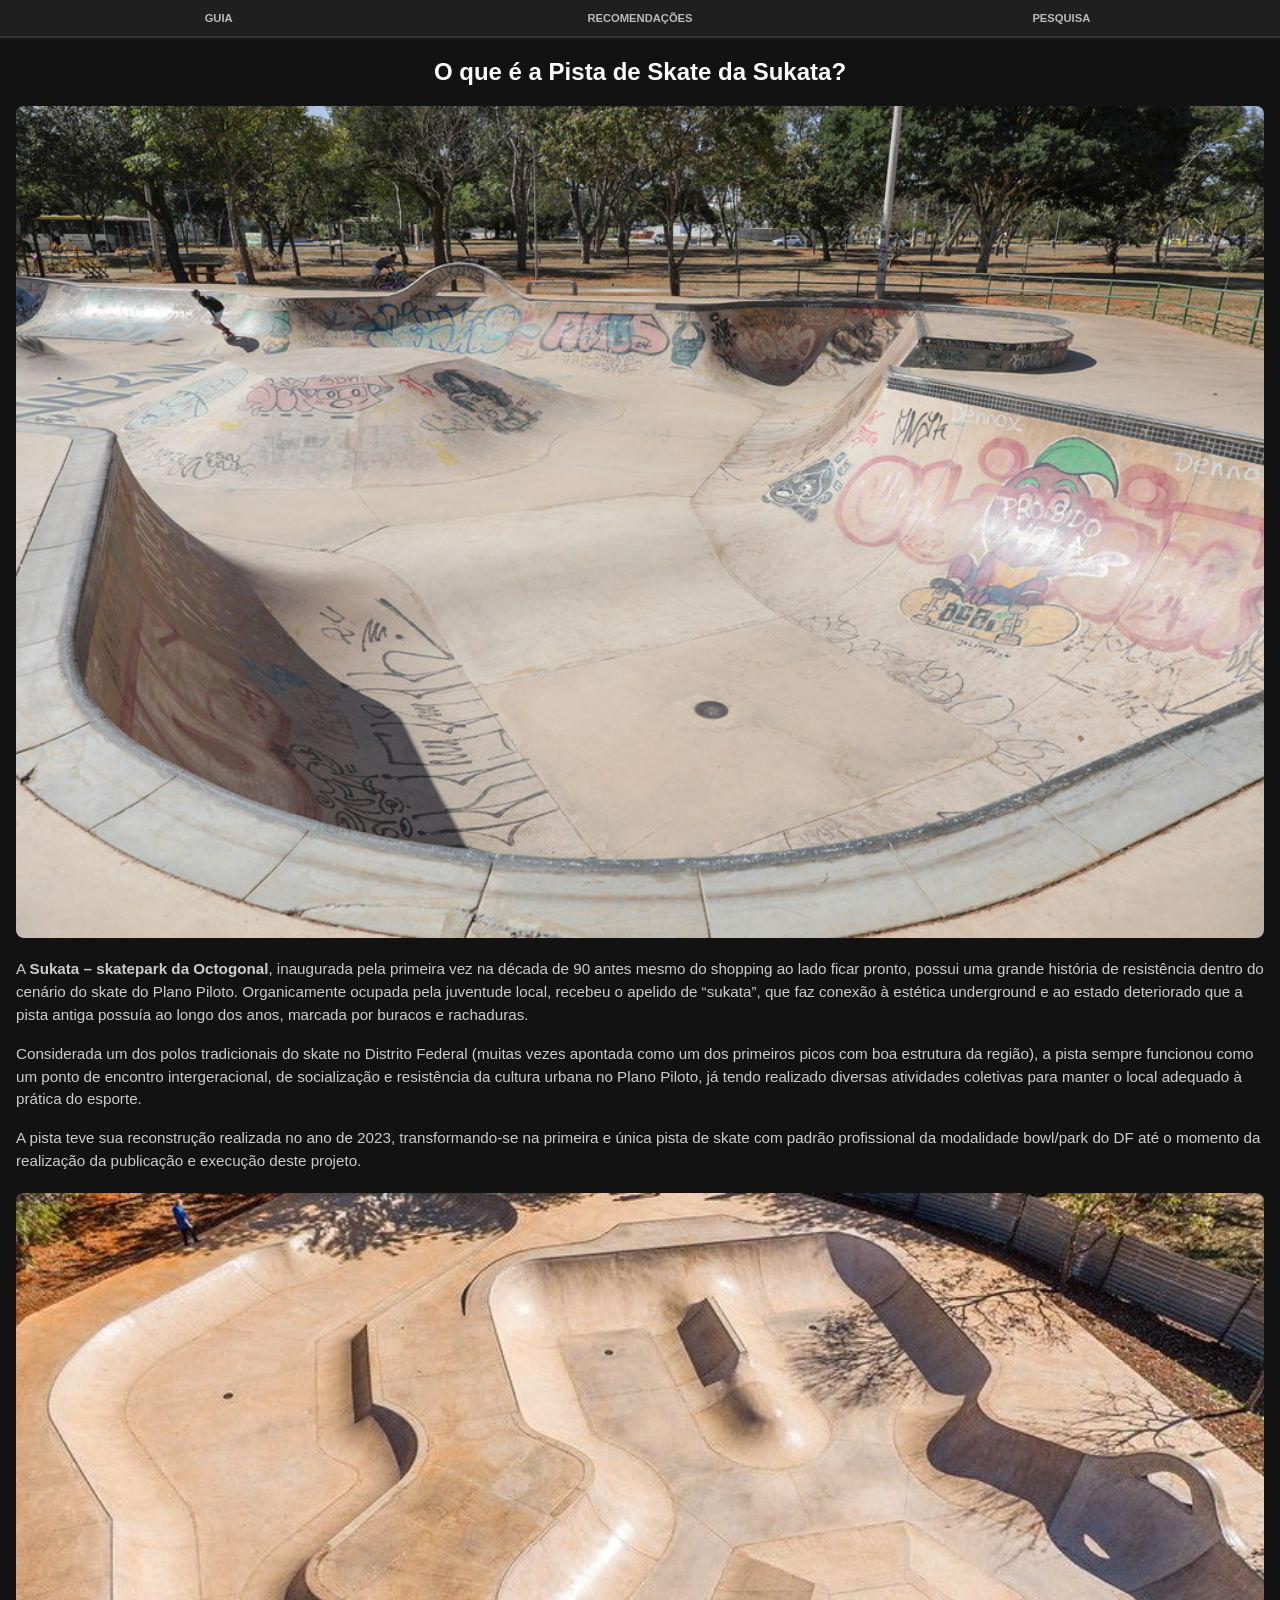
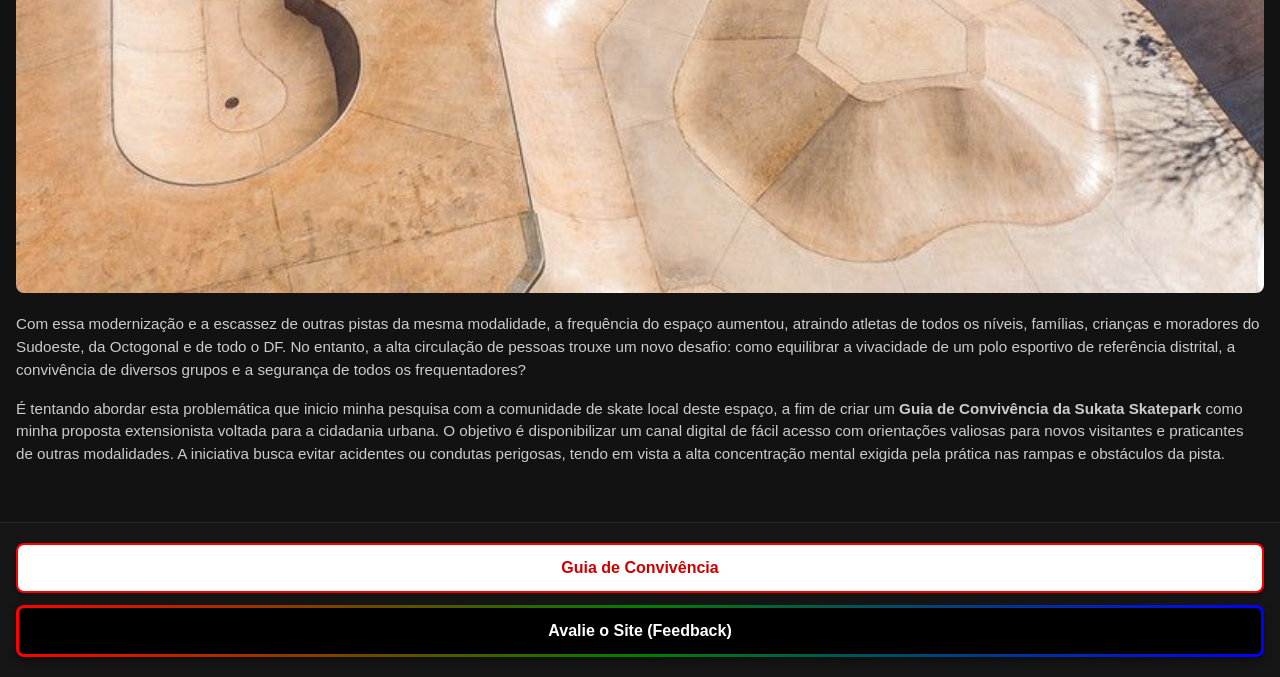
<file: index.html>
<!DOCTYPE html>
<html lang="pt-BR">
<head>
    <meta charset="UTF-8">
    <meta name="viewport" content="width=device-width, initial-scale=1.0">
    <title>Home - Pista de Skate da Sukata</title>
    <link rel="stylesheet" href="style.css">
</head>
<body>

    <!-- MENU DE NAVEGAÇÃO -->
    <header>
        <nav class="menu-barra">
            <ul>
                <li><a href="paginamodelo.html">Guia</a></li>
                <li><a href="recomendacoes.html">Recomendações</a></li>
                <li><a href="pesquisa.html">Pesquisa</a></li>
            </ul>
        </nav>
    </header>

    <!-- CONTEÚDO PRINCIPAL COM A CLASSE ESPECÍFICA DA HOME -->
    <main class="conteudo-home">
        <h1>O que é a Pista de Skate da Sukata?</h1>
        
        <!-- Bloco de Imagem 1 -->
        <div class="img-container">
            <img src="bowlquadrado.jpg" alt="Visão geral da Pista de Skate da Sukata">
        </div>

        <p>
            A <strong>Sukata – skatepark da Octogonal</strong>, inaugurada pela primeira vez na década de 90 antes mesmo do shopping ao lado ficar pronto, possui uma grande história de resistência dentro do cenário do skate do Plano Piloto. Organicamente ocupada pela juventude local, recebeu o apelido de “sukata”, que faz conexão à estética underground e ao estado deteriorado que a pista antiga possuía ao longo dos anos, marcada por buracos e rachaduras.
        </p>

        <p>
            Considerada um dos polos tradicionais do skate no Distrito Federal (muitas vezes apontada como um dos primeiros picos com boa estrutura da região), a pista sempre funcionou como um ponto de encontro intergeracional, de socialização e resistência da cultura urbana no Plano Piloto, já tendo realizado diversas atividades coletivas para manter o local adequado à prática do esporte.
        </p>

        <p>
            A pista teve sua reconstrução realizada no ano de 2023, transformando-se na primeira e única pista de skate com padrão profissional da modalidade bowl/park do DF até o momento da realização da publicação e execução deste projeto.
        </p>

        <!-- Bloco de Imagem 2 -->
        <div class="img-container">
            <img src="imagemdecima.jpg" alt="Detalhe da pista reformada">
        </div>

        <p>
            Com essa modernização e a escassez de outras pistas da mesma modalidade, a frequência do espaço aumentou, atraindo atletas de todos os níveis, famílias, crianças e moradores do Sudoeste, da Octogonal e de todo o DF. No entanto, a alta circulação de pessoas trouxe um novo desafio: como equilibrar a vivacidade de um polo esportivo de referência distrital, a convivência de diversos grupos e a segurança de todos os frequentadores?
        </p>

        <p>
            É tentando abordar esta problemática que inicio minha pesquisa com a comunidade de skate local deste espaço, a fim de criar um <strong>Guia de Convivência da Sukata Skatepark</strong> como minha proposta extensionista voltada para a cidadania urbana. O objetivo é disponibilizar um canal digital de fácil acesso com orientações valiosas para novos visitantes e praticantes de outras modalidades. A iniciativa busca evitar acidentes ou condutas perigosas, tendo em vista a alta concentração mental exigida pela prática nas rampas e obstáculos da pista.
        </p>
    </main>

    <!-- RODAPÉ COM OS 2 BOTÕES -->
    <footer class="rodape-botoes">
        <a href="paginamodelo.html" class="btn-prosseguir">Guia de Convivência</a>
        <a href="https://docs.google.com/forms/d/e/1FAIpQLSdQliD4LyaVGFXkmj4f0FZhmKl8EDpsipVqfkrGXuEKLABU9A/viewform?usp=publish-editor" target="_blank" class="btn-feedback">Avalie o Site (Feedback)</a>
    </footer>

    <script src="script.js"></script>
</body>
</html>
</file>
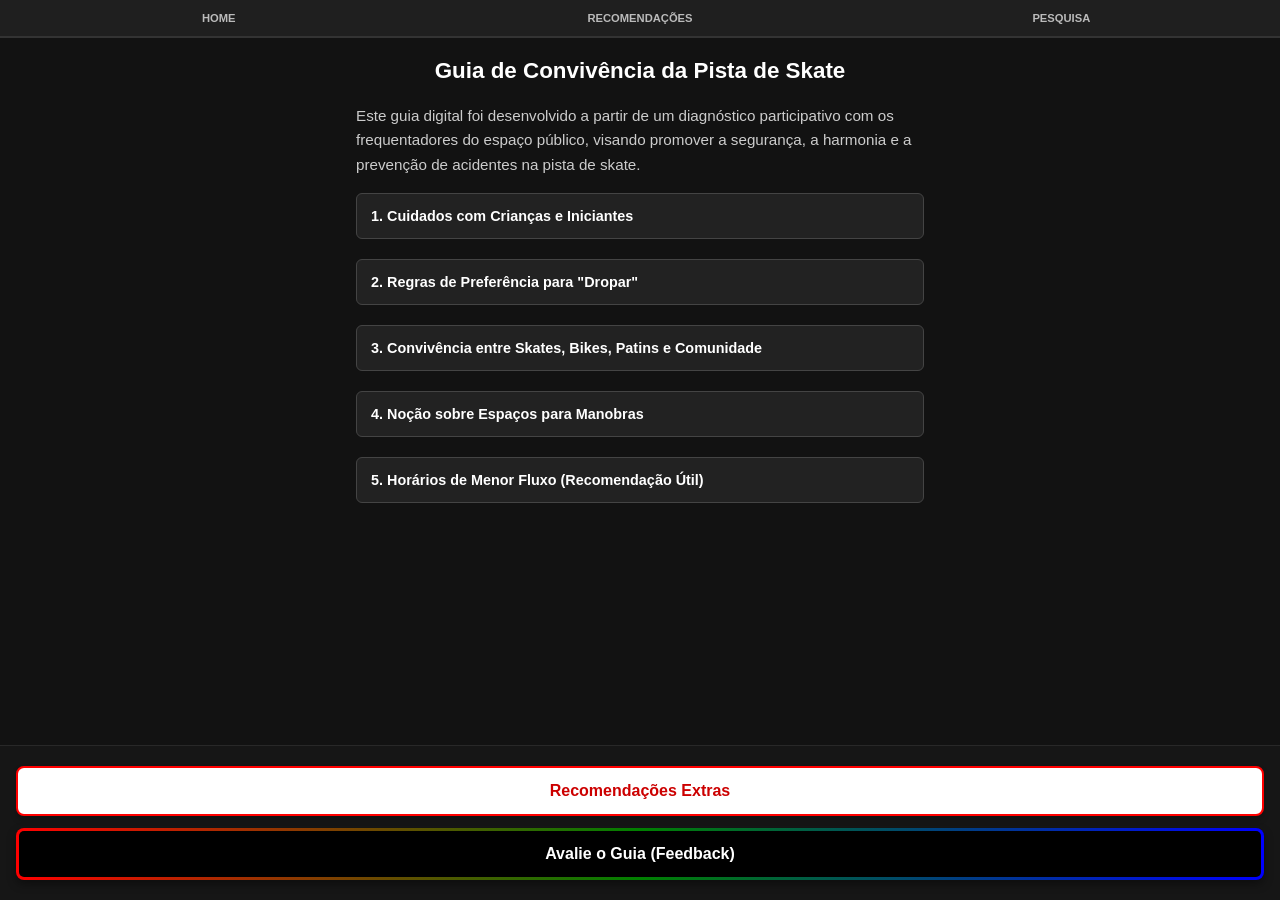
<file: paginamodelo.html>
<!DOCTYPE html>
<html lang="pt-BR">
<head>
    <meta charset="UTF-8">
    <meta name="viewport" content="width=device-width, initial-scale=1.0">
    <title>Guia de Convivência - Pista de Skate</title>
    <link rel="stylesheet" href="style.css">
</head>
<body>

    <!-- MENU DE NAVEGAÇÃO (Horizontal no Topo) -->
    <header>
        <nav class="menu-barra">
            <ul>
                <!-- Como estamos na página Guia, a 1ª opção se torna 'Home' -->
                <li><a href="index.html">Home</a></li>
                <li><a href="recomendacoes.html">Recomendações</a></li>
                <li><a href="pesquisa.html">Pesquisa</a></li>
            </ul>
        </nav>
    </header>

    <!-- CONTEÚDO PRINCIPAL (MIOLO) - GUIA DE CONVIVÊNCIA -->
    <main class="conteudo">
        <h1>Guia de Convivência da Pista de Skate</h1>
        
        <!-- Introdução do Guia -->
        <p class="introducao-texto">
            Este guia digital foi desenvolvido a partir de um diagnóstico participativo com os frequentadores do espaço público, visando promover a segurança, a harmonia e a prevenção de acidentes na pista de skate.
        </p>

        <!-- 5 Sessões Sanfonadas (Accordion) -->
        <div class="accordion">
            
            <!-- Tópico 1 -->
            <button class="accordion-btn">1. Cuidados com Crianças e Iniciantes</button>
            <div class="accordion-content">
                <p><strong>Atenção Redobrada:</strong> O skatepark é um espaço de alta circulação e velocidade. Crianças pequenas e praticantes iniciantes exigem atenção especial por parte de todos os frequentadores. Lembre-se de usar o equipamento de proteção (capacete, joelheiras, cotoveleiras) se ainda estiver aprendendo para evitar acidentes graves.</p>
                <p><strong>Responsabilidade Familiar:</strong> Pais e responsáveis devem acompanhar e orientar crianças menores, evitando que circulem livremente ou que brinquem sentadas no meio da pista e nas áreas de transição (copings e rampas). Sempre existe a chance de alguém errar algum movimento que resulta na trajetória desgovernada do skate, podendo machucar outras pessoas não intencionalmente.</p>
                <p><strong>Inclusão com Segurança:</strong> O respeito ao ritmo de quem está começando é fundamental para evitar atropelamentos e quedas graves. Iniciantes devem ser orientados a ocupar áreas de menor risco ou treinar nas laterais antes de avançar para os obstáculos centrais.</p>
                <p><em>Dica:</em> Se você é iniciante ou está tendo dificuldades com o fluxo da pista tente conversar com outros praticantes ou professores sobre quais seriam os melhores lugares para começar e os horários mais tranquilos para praticar sua modalidade.</p>
            </div>

            <!-- Tópico 2 -->
            <button class="accordion-btn">2. Regras de Preferência para "Dropar"</button>
            <div class="accordion-content">
                <p><strong>A Regra da Vez:</strong> Antes de descer ("dropar") de qualquer rampa, obstáculo ou borda, olhe sempre ao redor para certificar-se de que a linha está livre.</p>
                <p><strong>Respeito à Ordem:</strong> Respeite a vez de quem já está na linha ou se posicionou antes no topo do obstáculo. Observe os outros praticantes do mesmo bowl ou obstáculo que está usando para não deixar ninguém sem fazer o uso. Entrar na frente de outro praticante é uma das principais causas de acidentes e colisões de alto impacto em pistas de Skate.</p>
                <p><em>Dica:</em> Antes de dropar diga em uma boa altura “Alô bowl!”. Isso ajuda a evitar problemas com drops simultâneos em horários de pico.</p>
            </div>

            <!-- Tópico 3 -->
            <button class="accordion-btn">3. Convivência entre Skates, Bikes, Patins e Comunidade</button>
            <div class="accordion-content">
                <p><strong>Respeito Mútuo no Espaço Coletivo:</strong> A pista é compartilhada por diferentes modalidades (skate, BMX, patins) e pela comunidade em geral (pedestres e acompanhantes). O espaço é público e todos nós podemos usar com responsabilidade e respeito.</p>
                <p><strong>Sessão Coordenada:</strong> Dividir o uso do espaço de forma organizada evita colisões. É essencial que cada modalidade compreenda a dinâmica e a trajetória dos outros praticantes.</p>
                <p><strong>Cultura Local e Diálogo:</strong> A convivência em harmonia gera inclusão, respeito e agrega valor à cultura local do esporte, atraindo simpatizantes e fortalecendo a comunidade do parque.</p>
                <p><em>Dica:</em> O espaço é destinado à comunidade e é preciso a colaboração, respeito e educação de todos os grupos para que a realização da prática seja saudável e prazerosa. Todos os esportes radicais podem ser estressantes quando não desenvolvidos no espaço com condições ideais, evite discutir de “cabeça quente”.</p>
            </div>

            <!-- Tópico 4 -->
            <button class="accordion-btn">4. Noção sobre Espaços para Manobras</button>
            <div class="accordion-content">
                <p><strong>Fluxo e Direção:</strong> Entenda o mapeamento mental da pista. Evite cruzar o caminho de quem está em velocidade ou atravessar obstáculos sem olhar atentamente para o fluxo contínuo.</p>
                <p><strong>Áreas de Descanso vs. Área de Execução:</strong> Nunca pare, converse ou deixe equipamentos no meio da pista ou na linha de fluxo das manobras. Utilize as laterais e áreas externas reservadas para pausas e ajustes nos equipamentos.</p>
            </div>

            <!-- Tópico 5 -->
            <button class="accordion-btn">5. Horários de Menor Fluxo (Recomendação Útil)</button>
            <div class="accordion-content">
                <p><strong>Dica para Novos Visitantes:</strong> Para quem está começando ou prefere treinar com mais tranquilidade e espaço sem o estresse da superlotação, evite os horários de pico entre as 18:00 e 21:00 da noite.</p>
                <p><strong>Observação sobre Infraestrutura:</strong> É importante reparar que a falta de outras pistas de skate com iluminação adequada em Brasília afeta diretamente na superlotação. O Plano Piloto possui a Pista do Deck Sul, que tem iluminação durante a noite e pode ser uma boa alternativa para fugir da superlotação.</p>
            </div>

        </div>
    </main>

    <!-- RODAPÉ COM OS 2 BOTÕES -->
    <footer class="rodape-botoes">
        <!-- 1º Botão: Prosseguir para Recomendações Extras (Branco com bordas vermelhas) -->
        <a href="recomendacoes.html" class="btn-prosseguir">Recomendações Extras</a>
        
        <!-- 2º Botão: Feedback (Preto com borda RGB) -->
        <a href="https://docs.google.com/forms/d/e/1FAIpQLSdQliD4LyaVGFXkmj4f0FZhmKl8EDpsipVqfkrGXuEKLABU9A/viewform?usp=publish-editor" target="_blank" class="btn-feedback">Avalie o Guia (Feedback)</a>
    </footer>

    <!-- SCRIPT DO JS PARA AS SANFONAS -->
    <script src="script.js"></script>
</body>
</html>
</file>
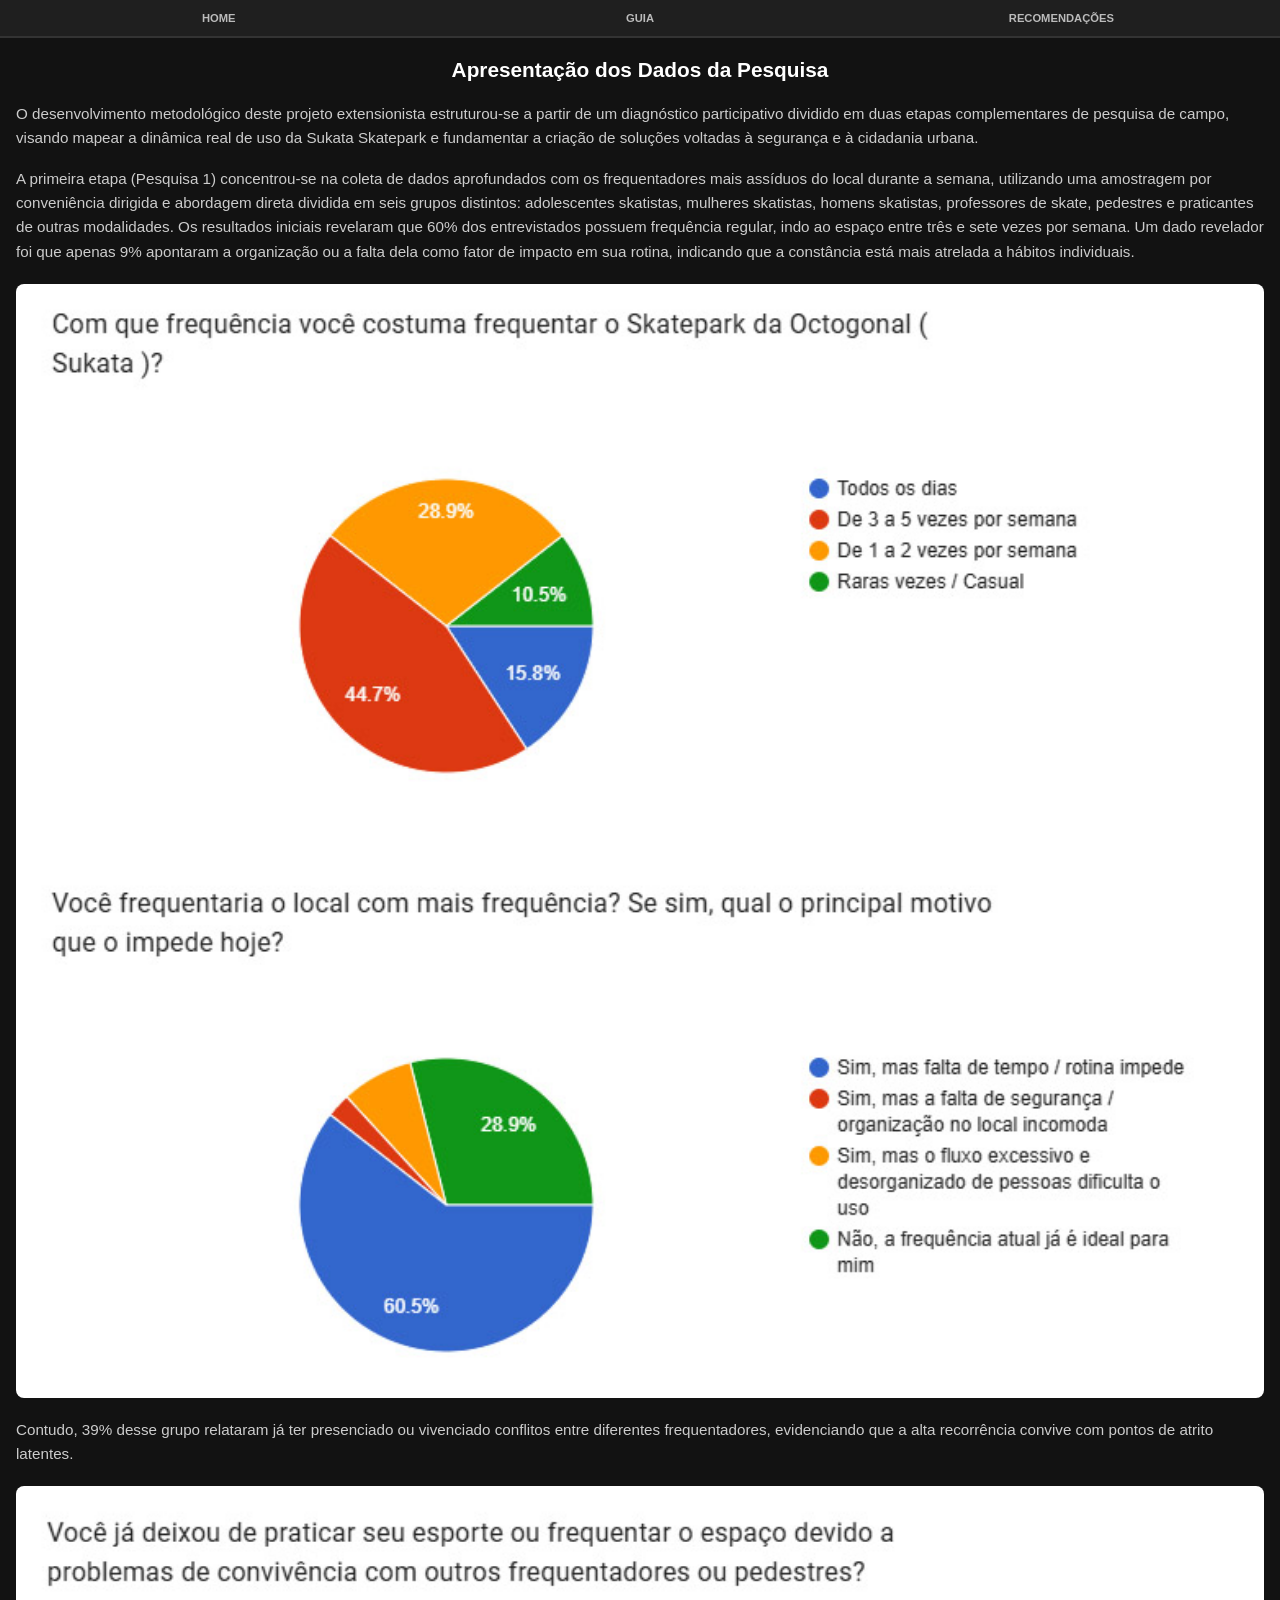
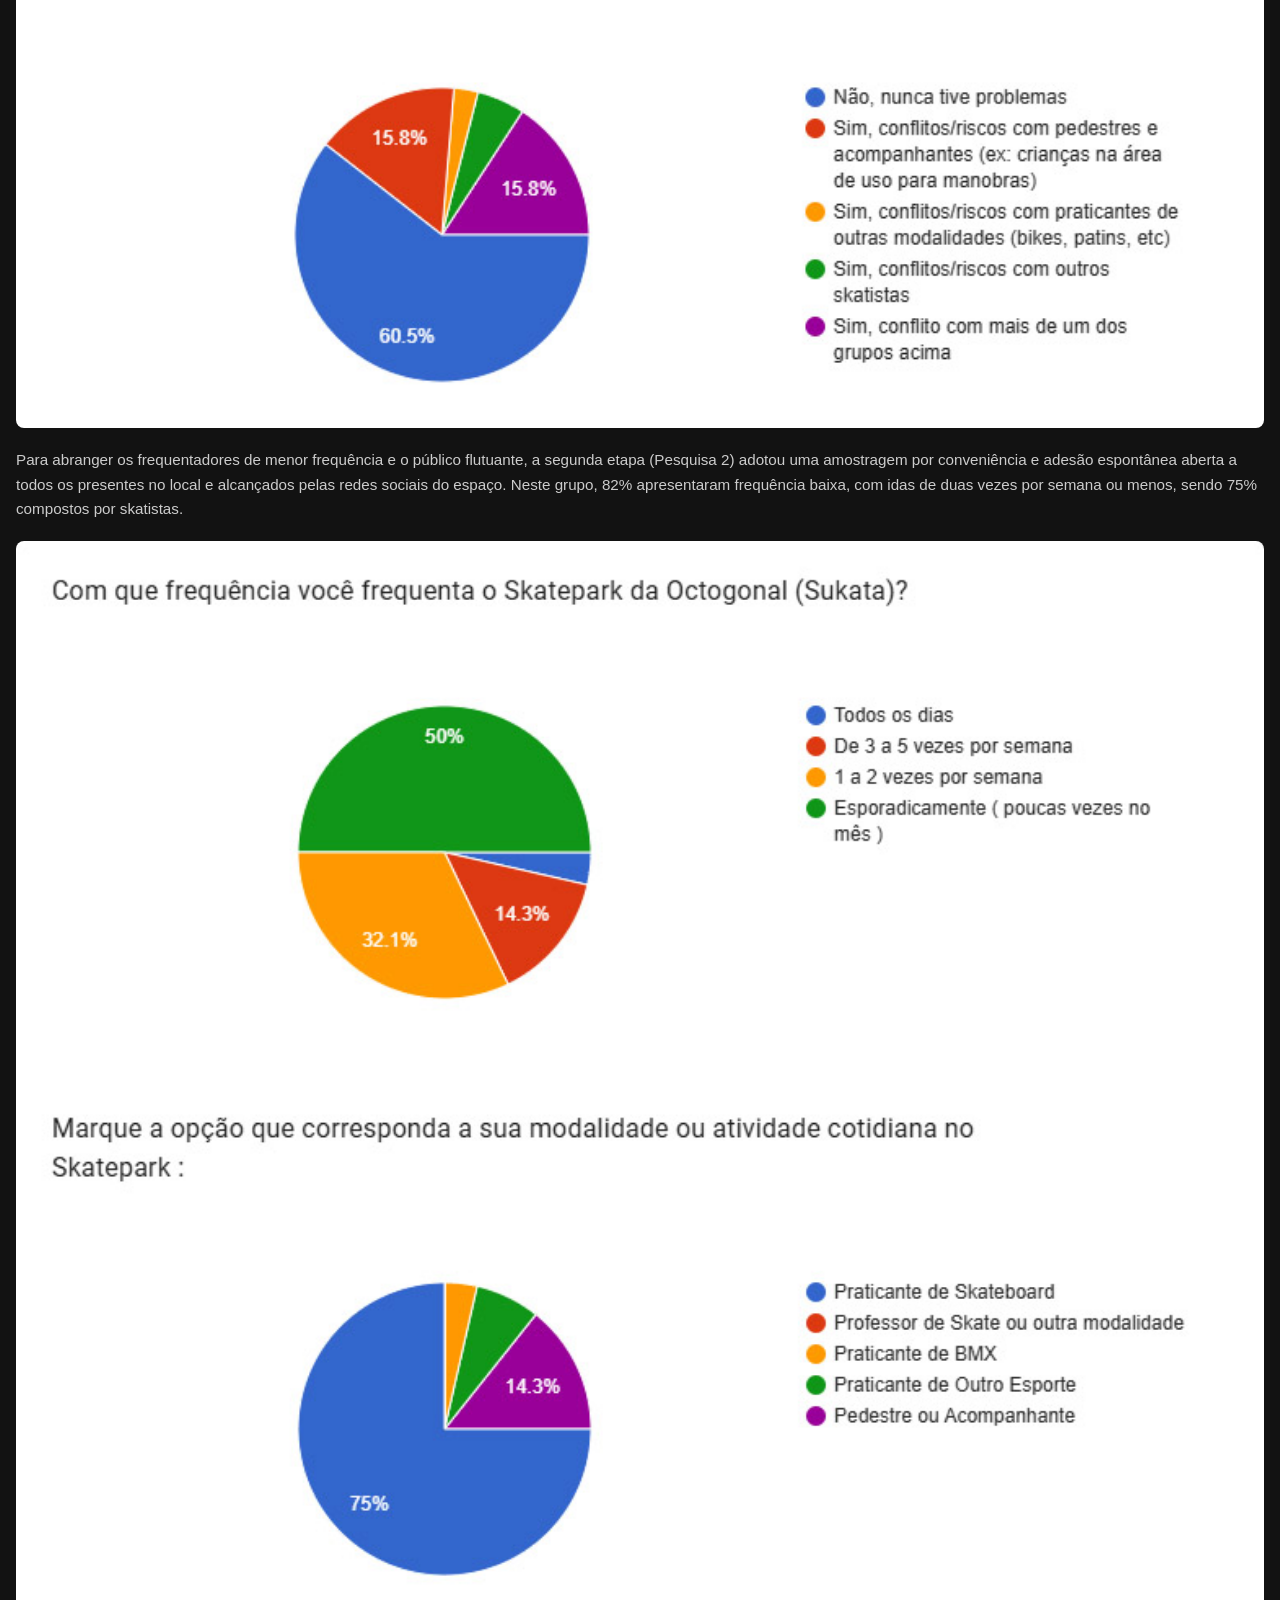
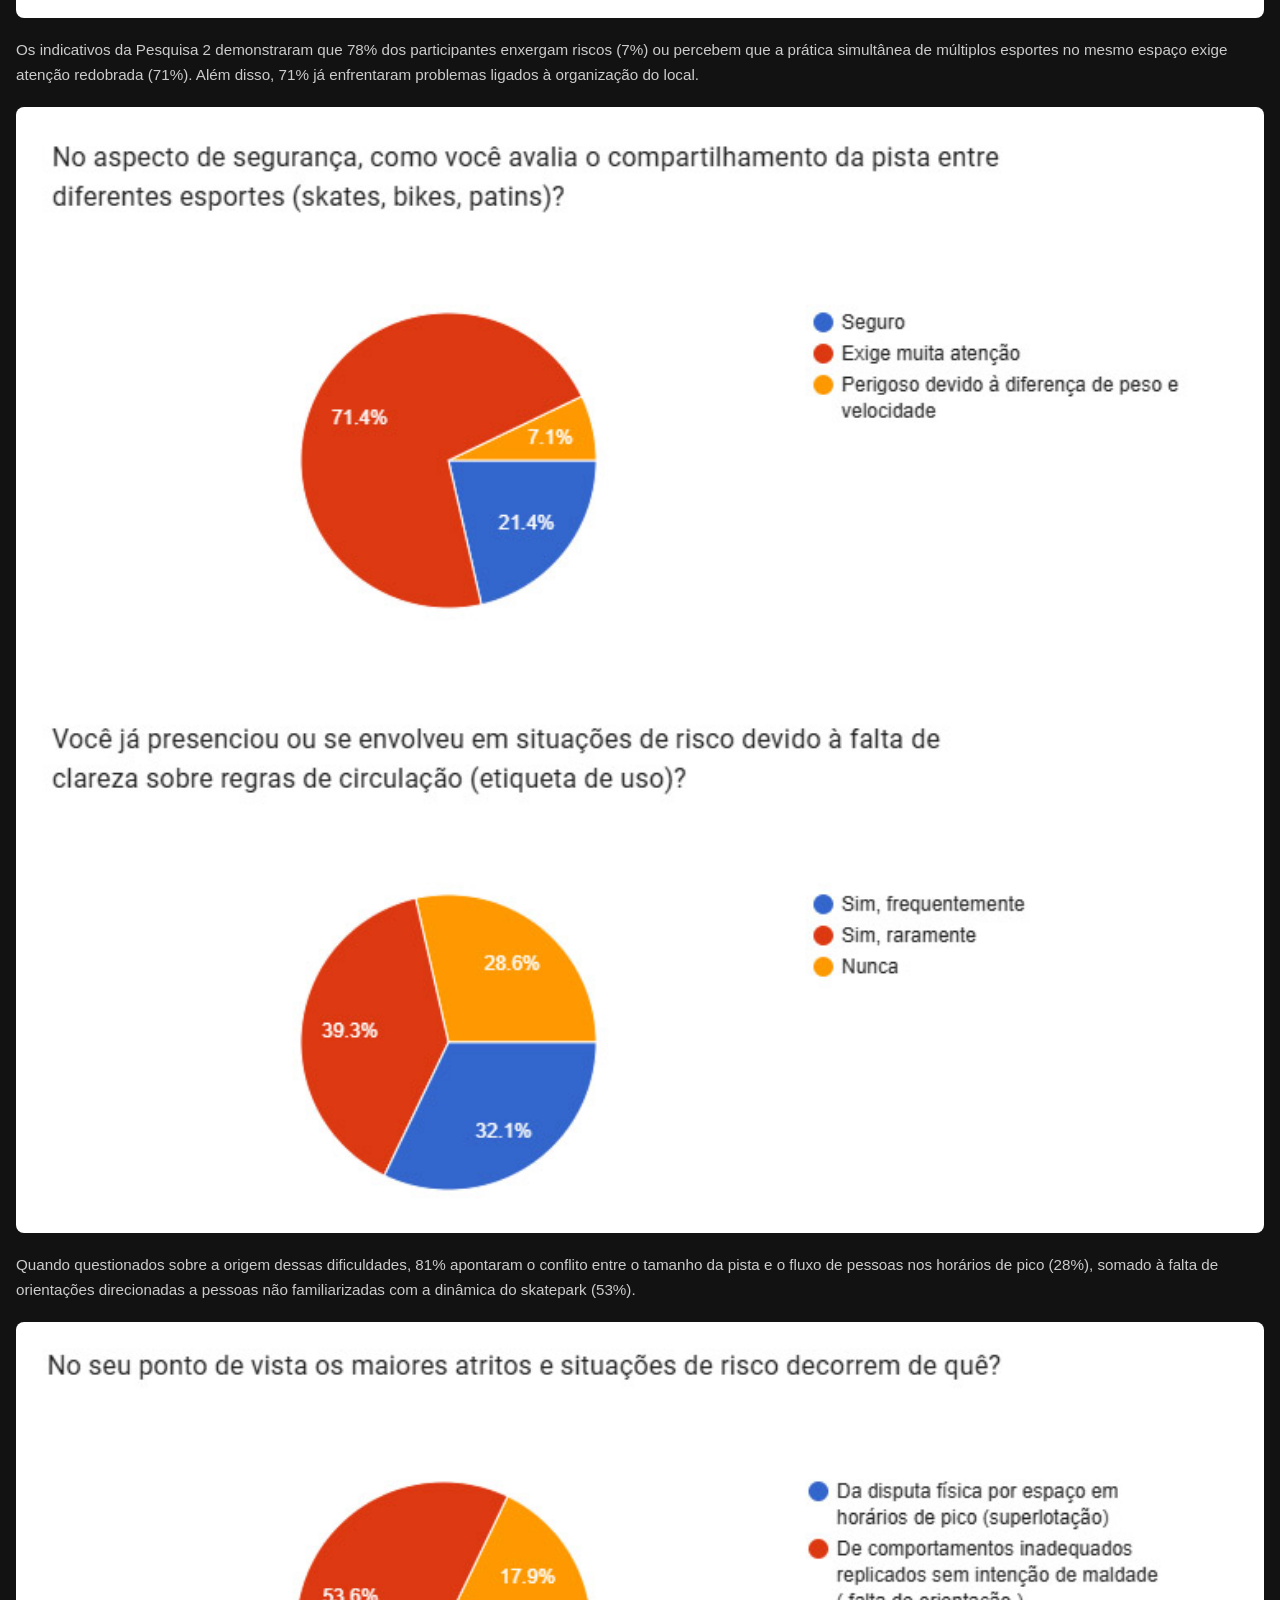
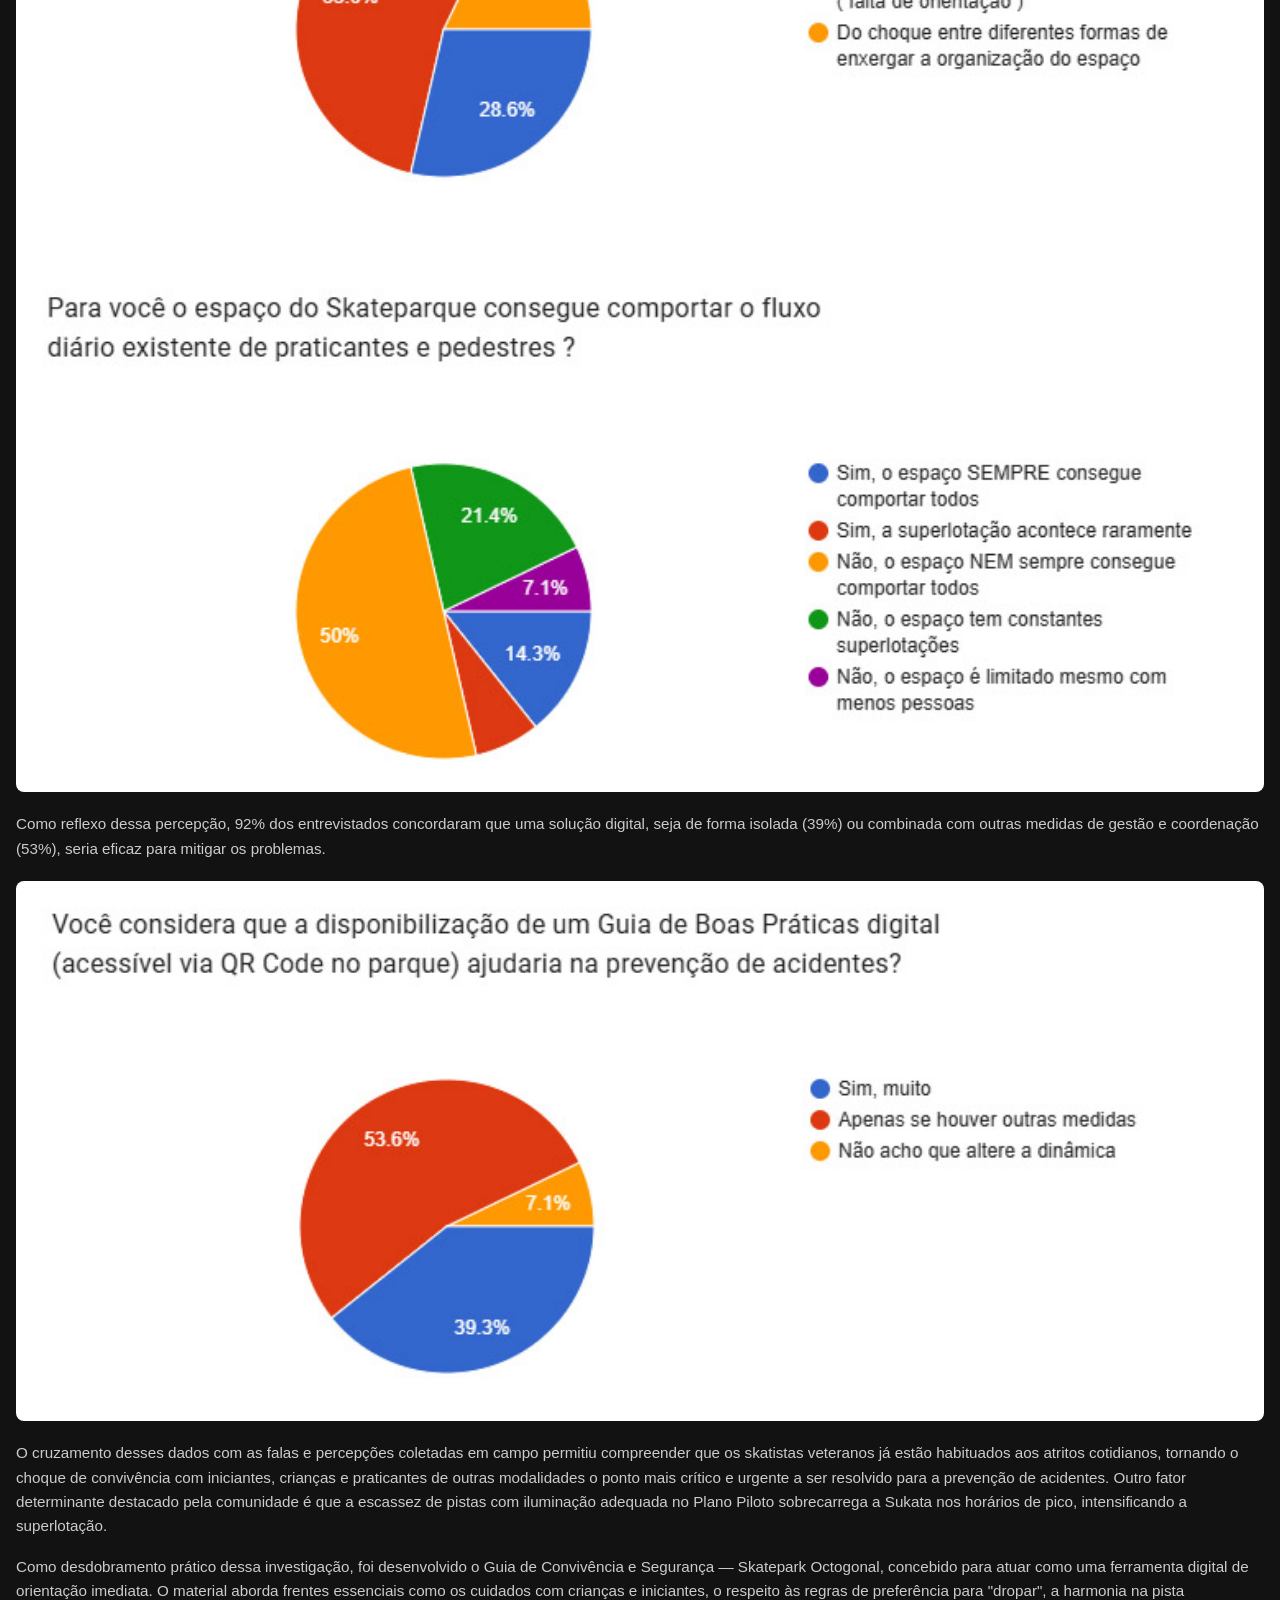
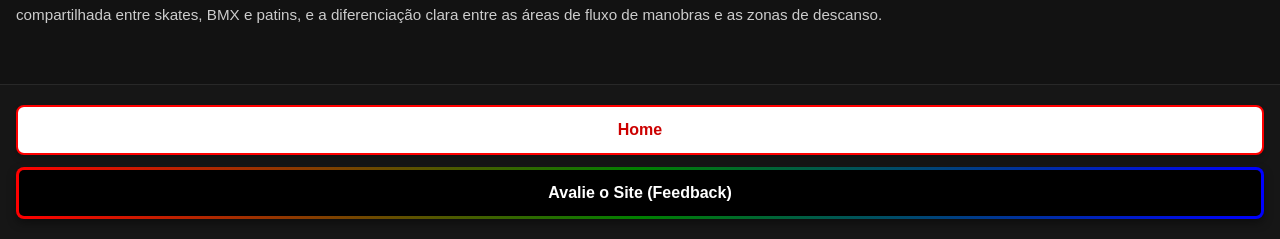
<file: pesquisa.html>
<!DOCTYPE html>
<html lang="pt-BR">
<head>
    <meta charset="UTF-8">
    <meta name="viewport" content="width=device-width, initial-scale=1.0">
    <title>Apresentação dos Dados da Pesquisa - Pista de Skate da Sukata</title>
    <link rel="stylesheet" href="style.css">
</head>
<body>

    <!-- MENU DE NAVEGAÇÃO -->
    <header>
        <nav class="menu-barra">
            <ul>
                <li><a href="index.html">Home</a></li>
                <li><a href="paginamodelo.html">Guia</a></li>
                <li><a href="recomendacoes.html">Recomendações</a></li>
            </ul>
        </nav>
    </header>

    <!-- CONTEÚDO PRINCIPAL COM A CLASSE ESPECÍFICA DE DADOS/PESQUISA -->
    <main class="conteudo-dados">
        <h1>Apresentação dos Dados da Pesquisa</h1>
        
        <p>
            O desenvolvimento metodológico deste projeto extensionista estruturou-se a partir de um diagnóstico participativo dividido em duas etapas complementares de pesquisa de campo, visando mapear a dinâmica real de uso da Sukata Skatepark e fundamentar a criação de soluções voltadas à segurança e à cidadania urbana.
        </p>

        <p>
            A primeira etapa (Pesquisa 1) concentrou-se na coleta de dados aprofundados com os frequentadores mais assíduos do local durante a semana, utilizando uma amostragem por conveniência dirigida e abordagem direta dividida em seis grupos distintos: adolescentes skatistas, mulheres skatistas, homens skatistas, professores de skate, pedestres e praticantes de outras modalidades. Os resultados iniciais revelaram que 60% dos entrevistados possuem frequência regular, indo ao espaço entre três e sete vezes por semana. Um dado revelador foi que apenas 9% apontaram a organização ou a falta dela como fator de impacto em sua rotina, indicando que a constância está mais atrelada a hábitos individuais.
        </p>

        <!-- IMAGEM 1 -->
        <div class="img-container">
            <img src="p1.jpg" alt="Gráfico da Pesquisa 1">
        </div>

        <p>
            Contudo, 39% desse grupo relataram já ter presenciado ou vivenciado conflitos entre diferentes frequentadores, evidenciando que a alta recorrência convive com pontos de atrito latentes. 
        </p>

        <!-- IMAGEM 2 -->
        <div class="img-container">
            <img src="p2.jpg" alt="Gráfico da Pesquisa 2">
        </div>

        <p>
            Para abranger os frequentadores de menor frequência e o público flutuante, a segunda etapa (Pesquisa 2) adotou uma amostragem por conveniência e adesão espontânea aberta a todos os presentes no local e alcançados pelas redes sociais do espaço. Neste grupo, 82% apresentaram frequência baixa, com idas de duas vezes por semana ou menos, sendo 75% compostos por skatistas. 
        </p>

        <!-- IMAGEM 3 -->
        <div class="img-container">
            <img src="p3.jpg" alt="Gráfico da Pesquisa 3">
        </div>

        <p>
            Os indicativos da Pesquisa 2 demonstraram que 78% dos participantes enxergam riscos (7%) ou percebem que a prática simultânea de múltiplos esportes no mesmo espaço exige atenção redobrada (71%). Além disso, 71% já enfrentaram problemas ligados à organização do local. 
        </p>

        <!-- IMAGEM 4 -->
        <div class="img-container">
            <img src="p4.jpg" alt="Gráfico da Pesquisa 4">
        </div>

        <p>
            Quando questionados sobre a origem dessas dificuldades, 81% apontaram o conflito entre o tamanho da pista e o fluxo de pessoas nos horários de pico (28%), somado à falta de orientações direcionadas a pessoas não familiarizadas com a dinâmica do skatepark (53%).
        </p>

        <!-- IMAGEM 5 -->
        <div class="img-container">
            <img src="p5.jpg" alt="Gráfico da Pesquisa 5">
        </div>

        <p>
            Como reflexo dessa percepção, 92% dos entrevistados concordaram que uma solução digital, seja de forma isolada (39%) ou combinada com outras medidas de gestão e coordenação (53%), seria eficaz para mitigar os problemas.
        </p>

        <!-- IMAGEM 6 -->
        <div class="img-container">
            <img src="p6.jpg" alt="Gráfico da Pesquisa 6">
        </div>

        <p>
            O cruzamento desses dados com as falas e percepções coletadas em campo permitiu compreender que os skatistas veteranos já estão habituados aos atritos cotidianos, tornando o choque de convivência com iniciantes, crianças e praticantes de outras modalidades o ponto mais crítico e urgente a ser resolvido para a prevenção de acidentes. Outro fator determinante destacado pela comunidade é que a escassez de pistas com iluminação adequada no Plano Piloto sobrecarrega a Sukata nos horários de pico, intensificando a superlotação.
        </p>

        <p>
            Como desdobramento prático dessa investigação, foi desenvolvido o Guia de Convivência e Segurança — Skatepark Octogonal, concebido para atuar como uma ferramenta digital de orientação imediata. O material aborda frentes essenciais como os cuidados com crianças e iniciantes, o respeito às regras de preferência para "dropar", a harmonia na pista compartilhada entre skates, BMX e patins, e a diferenciação clara entre as áreas de fluxo de manobras e as zonas de descanso.
        </p>
    </main>

    <!-- RODAPÉ COM OS 2 BOTÕES -->
    <footer class="rodape-botoes">
        <a href="index.html" class="btn-prosseguir">Home</a>
        <a href="https://docs.google.com/forms/d/e/1FAIpQLSdQliD4LyaVGFXkmj4f0FZhmKl8EDpsipVqfkrGXuEKLABU9A/viewform?usp=publish-editor" target="_blank" class="btn-feedback">Avalie o Site (Feedback)</a>
    </footer>

    <script src="script.js"></script>
</body>
</html>
</file>
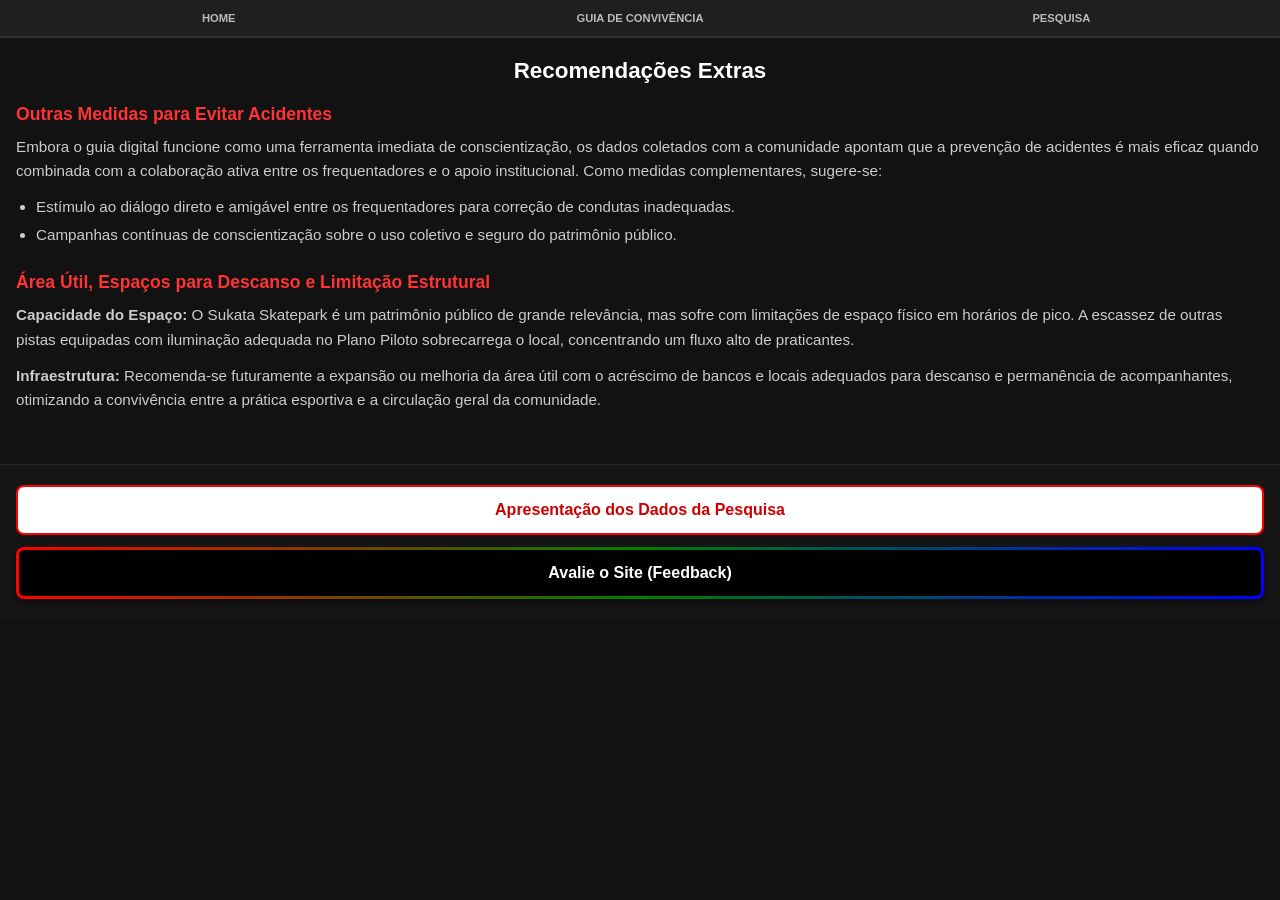
<file: recomendacoes.html>
<!DOCTYPE html>
<html lang="pt-BR">
<head>
    <meta charset="UTF-8">
    <meta name="viewport" content="width=device-width, initial-scale=1.0">
    <title>Recomendações Extras - Pista de Skate da Sukata</title>
    <link rel="stylesheet" href="style.css">
</head>
<body>

    <!-- MENU DE NAVEGAÇÃO -->
    <header>
        <nav class="menu-barra">
            <ul>
                <!-- Na página Recomendações Extras, a 1ª opção vira 'Home' e as outras mudam de posição -->
                <li><a href="index.html">Home</a></li>
                <li><a href="paginamodelo.html">Guia de Convivência</a></li>
                <li><a href="pesquisa.html">Pesquisa</a></li>
            </ul>
        </nav>
    </header>

    <!-- CONTEÚDO PRINCIPAL (MIOLO) - RECOMENDAÇÕES EXTRAS -->
    <main class="conteudo-recomendacoes">
        <h1>Recomendações Extras</h1>
        
        <!-- Tópico 1 -->
        <section class="bloco-recomendacao">
            <h2>Outras Medidas para Evitar Acidentes</h2>
            <p>
                Embora o guia digital funcione como uma ferramenta imediata de conscientização, os dados coletados com a comunidade apontam que a prevenção de acidentes é mais eficaz quando combinada com a colaboração ativa entre os frequentadores e o apoio institucional. Como medidas complementares, sugere-se:
            </p>
            <ul>
                <li>Estímulo ao diálogo direto e amigável entre os frequentadores para correção de condutas inadequadas.</li>
                <li>Campanhas contínuas de conscientização sobre o uso coletivo e seguro do patrimônio público.</li>
            </ul>
        </section>

        <!-- Tópico 2 -->
        <section class="bloco-recomendacao" style="margin-top: 25px;">
            <h2>Área Útil, Espaços para Descanso e Limitação Estrutural</h2>
            <p>
                <strong>Capacidade do Espaço:</strong> O Sukata Skatepark é um patrimônio público de grande relevância, mas sofre com limitações de espaço físico em horários de pico. A escassez de outras pistas equipadas com iluminação adequada no Plano Piloto sobrecarrega o local, concentrando um fluxo alto de praticantes.
            </p>
            <p>
                <strong>Infraestrutura:</strong> Recomenda-se futuramente a expansão ou melhoria da área útil com o acréscimo de bancos e locais adequados para descanso e permanência de acompanhantes, otimizando a convivência entre a prática esportiva e a circulação geral da comunidade.
            </p>
        </section>
    </main>

    <!-- RODAPÉ COM OS 2 BOTÕES -->
    <footer class="rodape-botoes">
        <!-- 1º Botão: Prosseguir para Apresentação dos Dados da Pesquisa (Branco com bordas vermelhas) -->
        <a href="pesquisa.html" class="btn-prosseguir">Apresentação dos Dados da Pesquisa</a>
        
        <!-- 2º Botão: Feedback (Preto com borda RGB) -->
        <a href="https://docs.google.com/forms/d/e/1FAIpQLSdQliD4LyaVGFXkmj4f0FZhmKl8EDpsipVqfkrGXuEKLABU9A/viewform?usp=publish-editor" target="_blank" class="btn-feedback">Avalie o Site (Feedback)</a>
    </footer>

    <script src="script.js"></script>
</body>
</html>
</file>
<file: style.css>
/* Configurações Globais Mobile-First */
* {
    margin: 0;
    padding: 0;
    box-sizing: border-box;
    font-family: Arial, sans-serif;
}

body {
    background-color: #121212;
    color: #f1f1f1;
    display: flex;
    flex-direction: column;
    min-height: 100vh;
    overflow-x: hidden; /* Impede qualquer vazamento horizontal na tela */
}

/* Menu de Barra Horizontal no Topo */
header {
    background-color: #1f1f1f;
    border-bottom: 2px solid #333;
    position: sticky;
    top: 0;
    z-index: 100;
    width: 100%;
}

.menu-barra ul {
    display: flex;
    list-style: none;
    justify-content: space-around;
    padding: 12px 8px;
    width: 100%;
}

.menu-barra li {
    flex: 1;
    text-align: center;
}

.menu-barra a {
    color: #bbb;
    text-decoration: none;
    font-size: 0.75rem; /* Reduzido levemente para caber em telas menores */
    font-weight: bold;
    text-transform: uppercase;
    transition: color 0.3s;
    display: block;
    white-space: nowrap; /* Mantém o texto alinhado */
    overflow: hidden;
    text-overflow: ellipsis; /* Adiciona reticências caso o espaço seja extremamente curto */
}

.menu-barra a:hover, .menu-barra a.ativo {
    color: #ff3333;
}

/* Miolo / Conteúdo (Garante margens seguras nas laterais) */
.conteudo {
    padding: 20px 16px;
    flex: 1;
    width: 100%;
    max-width: 600px; /* Mantém a leitura centralizada e confortável em mobile */
    margin: 0 auto;
}

.conteudo h1 {
    font-size: 1.4rem;
    margin-bottom: 20px;
    text-align: center;
    color: #fff;
    word-wrap: break-word;
}

.conteudo p {
    font-size: 0.95rem;
    line-height: 1.6;
    margin-bottom: 16px;
    color: #ccc;
    word-wrap: break-word; /* Evita que palavras longas esturem a tela */
}

/* Correção Crucial para Imagens: Nunca vazam do container */
.conteudo img {
    max-width: 100%;
    height: auto;
    border-radius: 8px;
    display: block;
    margin: 15px auto;
}

.img-placeholder {
    width: 100%;
    overflow: hidden;
}

/* Sessões Sanfonadas (Accordion) */
.accordion {
    display: flex;
    flex-direction: column;
    gap: 10px;
    width: 100%;
}

.accordion-btn {
    background-color: #222;
    color: #fff;
    cursor: pointer;
    padding: 14px;
    width: 100%;
    text-align: left;
    border: 1px solid #444;
    border-radius: 6px;
    font-size: 0.9rem;
    font-weight: bold;
    transition: background 0.3s;
}

.accordion-btn:hover {
    background-color: #333;
}

.accordion-content {
    max-height: 0;
    overflow: hidden;
    transition: max-height 0.3s ease-out;
    background-color: #181818;
    border-radius: 0 0 6px 6px;
    padding: 0 14px;
    width: 100%;
}

.accordion-content p {
    padding-top: 10px;
}

.accordion-content p:last-child {
    padding-bottom: 10px;
}

/* Rodapé e Botões Específicos */
.rodape-botoes {
    display: flex;
    flex-direction: column;
    gap: 12px;
    padding: 20px 16px;
    background-color: #161616;
    border-top: 1px solid #282828;
    margin-top: 20px;
    width: 100%;
}

/* 1º Botão: Branco com bordas vermelhas */
.btn-prosseguir {
    background-color: #ffffff;
    color: #cc0000;
    border: 2px solid #ff0000;
    padding: 14px;
    text-align: center;
    text-decoration: none;
    font-weight: bold;
    border-radius: 8px;
    font-size: 1rem;
    box-shadow: 0 4px 6px rgba(0,0,0,0.2);
    display: block;
    width: 100%;
}

.btn-prosseguir:hover {
    background-color: #f0f0f0;
}

/* 2º Botão: Preto com borda RGB */
.btn-feedback {
    background-color: #000000;
    color: #ffffff;
    padding: 14px;
    text-align: center;
    text-decoration: none;
    font-weight: bold;
    border-radius: 8px;
    font-size: 1rem;
    border: 3px solid transparent;
    background-image: linear-gradient(#000, #000), linear-gradient(90deg, red, green, blue);
    background-origin: border-box;
    background-clip: padding-box, border-box;
    box-shadow: 0 4px 10px rgba(0,0,0,0.4);
    display: block;
    width: 100%;
}

.btn-feedback:hover {
    opacity: 0.9;
}

/* Correção e Estilização específica para a Página Home */
.conteudo-home {
    padding: 20px 16px;
    flex: 1;
    width: 100%;
    max-width: 100vw;
    overflow-x: hidden;
}

.conteudo-home h1 {
    font-size: 1.5rem;
    margin-bottom: 20px;
    text-align: center;
    color: #fff;
}

.conteudo-home p {
    font-size: 0.95rem;
    line-height: 1.5;
    margin-bottom: 16px;
    color: #ccc;
    word-wrap: break-word;
}

/* Garante que a imagem se adapte 100% à tela do celular sem vazar */
.conteudo-home img {
    width: 100%;
    height: auto;
    border-radius: 8px;
    display: block;
    margin: 15px 0;
}

/* Estilo específico para o miolo de Recomendações Extras */
.conteudo-recomendacoes {
    padding: 20px 16px;
    width: 100%;
    max-width: 100vw;
}

.conteudo-recomendacoes h1 {
    font-size: 1.4rem;
    margin-bottom: 20px;
    text-align: center;
    color: #fff;
}

.conteudo-recomendacoes h2 {
    font-size: 1.1rem;
    margin-bottom: 10px;
    color: #ff3333;
}

.conteudo-recomendacoes p {
    font-size: 0.95rem;
    line-height: 1.6;
    margin-bottom: 12px;
    color: #ccc;
    word-wrap: break-word;
}

.conteudo-recomendacoes ul {
    margin: 10px 0 16px 20px;
    color: #ccc;
}

.conteudo-recomendacoes li {
    font-size: 0.95rem;
    line-height: 1.5;
    margin-bottom: 6px;
}

/* Estilo específico para o miolo da página de Dados da Pesquisa */
/* Trava o scroll horizontal indesejado na tela do celular */
html, body {
    width: 100%;
    overflow-x: hidden;
}

/* Trava o scroll horizontal indesejado na tela do celular */
html, body {
    width: 100%;
    overflow-x: hidden;
}

/* CLASSE ESPECÍFICA DA PÁGINA DE DADOS/PESQUISA */
.conteudo-dados {
    padding: 20px 16px;
    width: 100%;
    max-width: 100vw;
}

.conteudo-dados h1 {
    font-size: 1.3rem; /* Tamanho otimizado para caber perfeitamente no mobile */
    margin-bottom: 20px;
    text-align: center;
    color: #fff;
    word-wrap: break-word;
}

.conteudo-dados p {
    font-size: 0.95rem;
    line-height: 1.6;
    margin-bottom: 16px;
    color: #ccc;
    word-wrap: break-word; /* Evita que palavras longas estourem a tela */
}

/* Contêiner de imagens responsivo para os gráficos */
.img-container {
    width: 100%;
    margin: 20px 0;
}

.img-container img {
    width: 100%;
    height: auto;
    border-radius: 8px;
    display: block;
}

/* Ajuste nos links do menu para não empurrarem o layout no mobile */
.menu-barra a {
    font-size: 0.7rem; 
    text-align: center;
}
</file>
